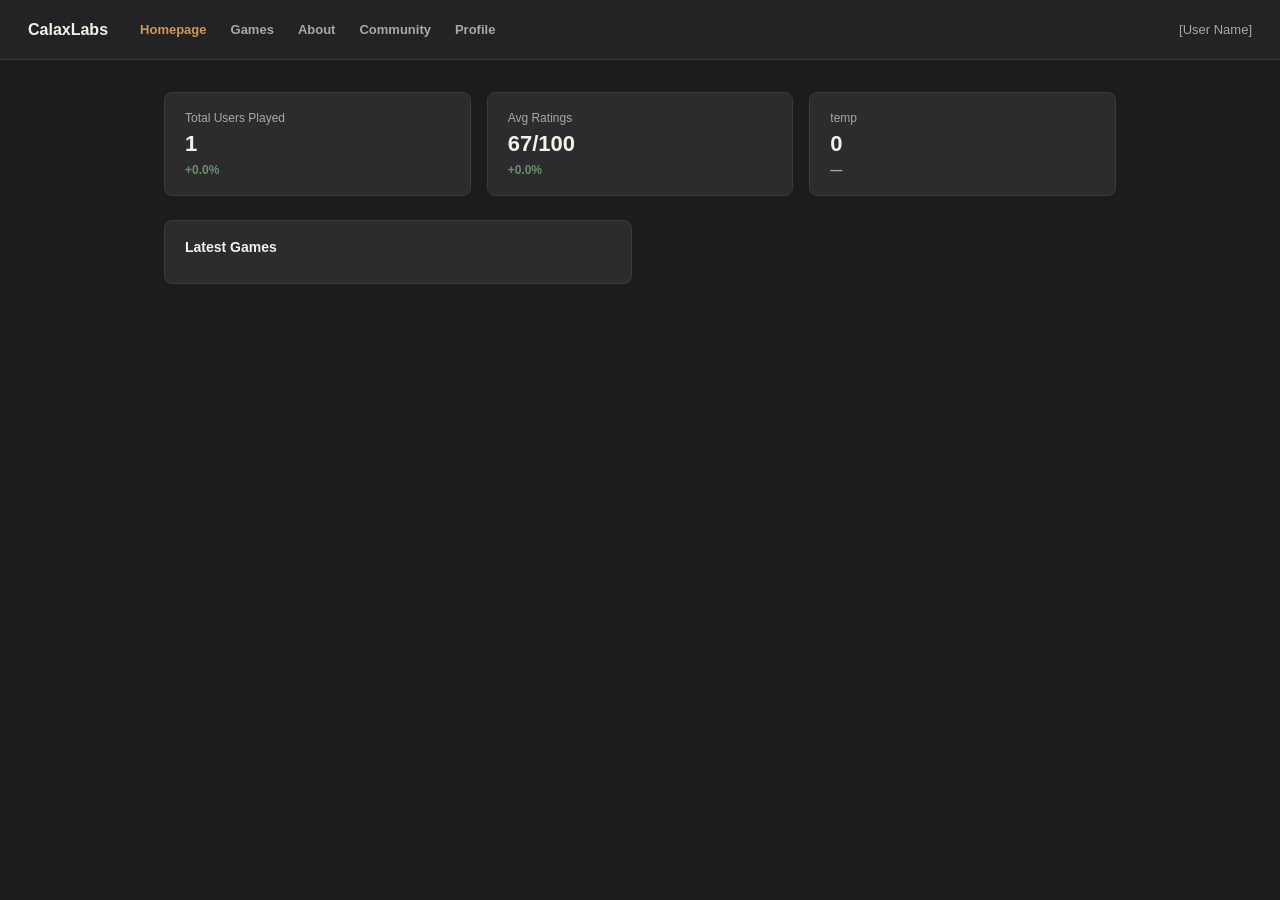
<file: homepage.html>
<!DOCTYPE html>
<html lang="en">
<head>
  <meta charset="UTF-8">
  <meta name="viewport" content="width=device-width, initial-scale=1.0">
  <title>Homepage</title>
  <link rel="stylesheet" href="style.css">
</head>
<body>
  <header class="topbar">
    <a class="brand" href="index.html">CalaxLabs</a>      
    <nav class="nav">
        <a class="active" href="homepage.html">Homepage</a>
        <a href="games.html">Games</a>
        <a href="#">About</a>
        <a href="#">Community</a>
        <a href="#">Profile</a>
      </nav>
    <div class="user">[User Name]</div>
  </header>
  <main class="content">
    <section class="stats">
      <div class="stat-card">
        <span class="stat-label">Total Users Played</span>
        <span class="stat-value">1</span>
        <span class="stat-change positive">+0.0%</span>
      </div>
      <div class="stat-card">
        <span class="stat-label">Avg Ratings</span>
        <span class="stat-value">67/100</span>
        <span class="stat-change positive">+0.0%</span>
      </div>
      <div class="stat-card">
        <span class="stat-label">temp</span>
        <span class="stat-value">0</span>
        <span class="stat-change">—</span>
      </div>
    </section>

    <section class="grid">
      <div class="card">
        <div class="card-header">
          <h2>Latest Games</h2>
        </div>
        <div id="games-list"></div>
      </div>
    </section>

  </main>
  <script src="games.js"></script>
</body>
</html>
</file>
<file: style.css>
*{ box-sizing: border-box; }

body{
  margin: 0;
  min-height: 100vh;
  background: #1c1c1e;
  color: #f5f0e8;
  font-family: -apple-system, BlinkMacSystemFont, "Segoe UI", Roboto, sans-serif;
}

a{ text-decoration: none; }

/* ---------- Top bar ---------- */
.topbar{
  display: flex;
  align-items: center;
  gap: 32px;
  padding: 0 28px;
  height: 60px;
  background: #232325;
  border-bottom: 1px solid #3a3a3c;
}

.brand{
  font-weight: 700;
  font-size: 16px;
  color: #f5f0e8;
}

.nav{
  display: flex;
  gap: 24px;
  flex: 1;
}

.nav a{
  font-size: 13px;
  font-weight: 600;
  color: #a8a8a8;
}

.nav a:hover{ color: #f5f0e8; }

.nav a.active{ color: #d4945a; }

.user{
  font-size: 13px;
  color: #a8a8a8;
}

/* ---------- Layout ---------- */
.content{
  max-width: 1000px;
  margin: 0 auto;
  padding: 32px 24px 60px;
}

/* ---------- Stat cards ---------- */
.stats{
  display: grid;
  grid-template-columns: repeat(auto-fit, minmax(200px, 1fr));
  gap: 16px;
  margin-bottom: 24px;
}

.stat-card{
  display: flex;
  flex-direction: column;
  gap: 6px;
  background: #2c2c2e;
  border: 1px solid #3a3a3c;
  border-radius: 8px;
  padding: 18px 20px;
}

.stat-label{
  font-size: 12px;
  color: #a8a8a8;
}

.stat-value{
  font-size: 22px;
  font-weight: 700;
}

.stat-change{
  font-size: 12px;
  font-weight: 600;
  color: #a8a8a8;
}

.stat-change.positive{ color: #6b8e6b; }
.stat-change.negative{ color: #c27878; }

/* ---------- Cards / rows ---------- */
.grid{
  display: grid;
  grid-template-columns: 1fr 1fr;
  gap: 16px;
}

.card{
  background: #2c2c2e;
  border: 1px solid #3a3a3c;
  border-radius: 8px;
  padding: 18px 20px;
}

.card-header{
  margin-bottom: 10px;
}

.card-header h2{
  margin: 0;
  font-size: 14px;
  font-weight: 600;
}

.row{
  display: grid;
  grid-template-columns: 1fr auto auto;
  gap: 12px;
  align-items: center;
  font-size: 13px;
  padding: 10px 0;
  border-bottom: 1px solid #3a3a3c;
}

.row:last-child{ border-bottom: none; }

.row-info{
  display: flex;
  flex-direction: column;
  gap: 2px;
  min-width: 0;
}

.row-title{
  font-weight: 600;
}

.row-desc{
  font-size: 12px;
  white-space: nowrap;
  overflow: hidden;
  text-overflow: ellipsis;
}

.muted{ color: #6e6e6e; }

/* ---------- Game card grid ---------- */
.game-card-grid{
  display: grid;
  grid-template-columns: repeat(auto-fill, minmax(240px, 1fr));
  gap: 16px;
}

.game-card{
  background: #232325;
  border: 1px solid #3a3a3c;
  border-radius: 10px;
  overflow: hidden;
  display: flex;
  flex-direction: column;
  transition: transform 0.15s ease, border-color 0.15s ease;
}

.game-card:hover{
  transform: translateY(-2px);
  border-color: #d4945a;
}

.game-card-cover{
  height: 120px;
  background: linear-gradient(135deg, #3a3a3c, #232325);
  background-size: cover;
  background-position: center;
}

.game-card-body{
  padding: 14px 16px 16px;
  display: flex;
  flex-direction: column;
  gap: 6px;
}

.game-card-body h3{
  margin: 0;
  font-size: 15px;
  font-weight: 700;
}

.game-card-body p{
  margin: 0;
  font-size: 12.5px;
  line-height: 1.5;
}

.game-card-date{
  font-size: 11px;
}

.game-card-actions{
  display: flex;
  gap: 8px;
  margin-top: 8px;
  align-items: center;
  flex-wrap: wrap;
}

/* ---------- Buttons ---------- */
.btn{
  font-family: inherit;
  font-size: 12.5px;
  font-weight: 600;
  padding: 8px 14px;
  border-radius: 6px;
  border: 1px solid transparent;
  cursor: pointer;
  text-decoration: none;
  display: inline-block;
  text-align: center;
}

.btn-download{
  background: #d4945a;
  color: #1c1c1e;
}
.btn-download:hover{ background: #e0a56d; }

.btn-play{
  background: #6b8e6b;
  color: #101410;
}
.btn-play:hover{ background: #7ea27e; }

.btn-view{
  background: transparent;
  border-color: #3a3a3c;
  color: #f5f0e8;
}
.btn-view:hover{ border-color: #6e6e6e; }

.btn-large{
  font-size: 14px;
  padding: 12px 22px;
}

/* progress bar (for in-development games) */
.progress-wrap{
  display: flex;
  flex-direction: column;
  gap: 4px;
  flex: 1;
  min-width: 120px;
}
.progress-bar{
  height: 6px;
  background: #3a3a3c;
  border-radius: 4px;
  overflow: hidden;
}
.progress-fill{
  height: 100%;
  background: #d4945a;
}
.progress-label{
  font-size: 11px;
  color: #6e6e6e;
}

/* ---------- Steam-style expanded modal ---------- */
.game-modal-overlay{
  display: none;
  position: fixed;
  inset: 0;
  background: rgba(0,0,0,0.7);
  z-index: 1000;
  align-items: center;
  justify-content: center;
  padding: 24px;
}

.game-modal-overlay.open{ display: flex; }

.game-modal{
  background: #1c1c1e;
  border: 1px solid #3a3a3c;
  border-radius: 12px;
  max-width: 640px;
  width: 100%;
  max-height: 85vh;
  overflow-y: auto;
  position: relative;
}

.modal-close{
  position: absolute;
  top: 12px;
  right: 14px;
  background: rgba(0,0,0,0.4);
  border: none;
  color: #f5f0e8;
  font-size: 20px;
  width: 32px;
  height: 32px;
  border-radius: 50%;
  cursor: pointer;
  line-height: 1;
  z-index: 1;
}

.modal-hero{
  height: 220px;
  background: linear-gradient(135deg, #3a3a3c, #232325);
  background-size: cover;
  background-position: center;
}

.modal-body{
  padding: 22px 26px 28px;
  display: flex;
  flex-direction: column;
  gap: 10px;
}

.modal-title{
  margin: 0;
  font-size: 22px;
  font-weight: 700;
}

.modal-desc{
  margin: 6px 0 0;
  font-size: 13.5px;
  line-height: 1.7;
  color: #d8d3c9;
}

.modal-actions{
  margin-top: 10px;
  display: flex;
  gap: 10px;
  flex-wrap: wrap;
}

.amount{ font-weight: 600; text-align: right; }
.amount.positive{ color: #6b8e6b; }
.amount.negative{ color: #c27878; }

/* ---------- Footer ---------- */
.copyright{
  text-align: center;
  font-size: 12px;
  color: #6e6e6e;
  padding: 20px;
}

@media (max-width: 640px){
  .nav{ display: none; }
  .grid{ grid-template-columns: 1fr; }
}
</file>
